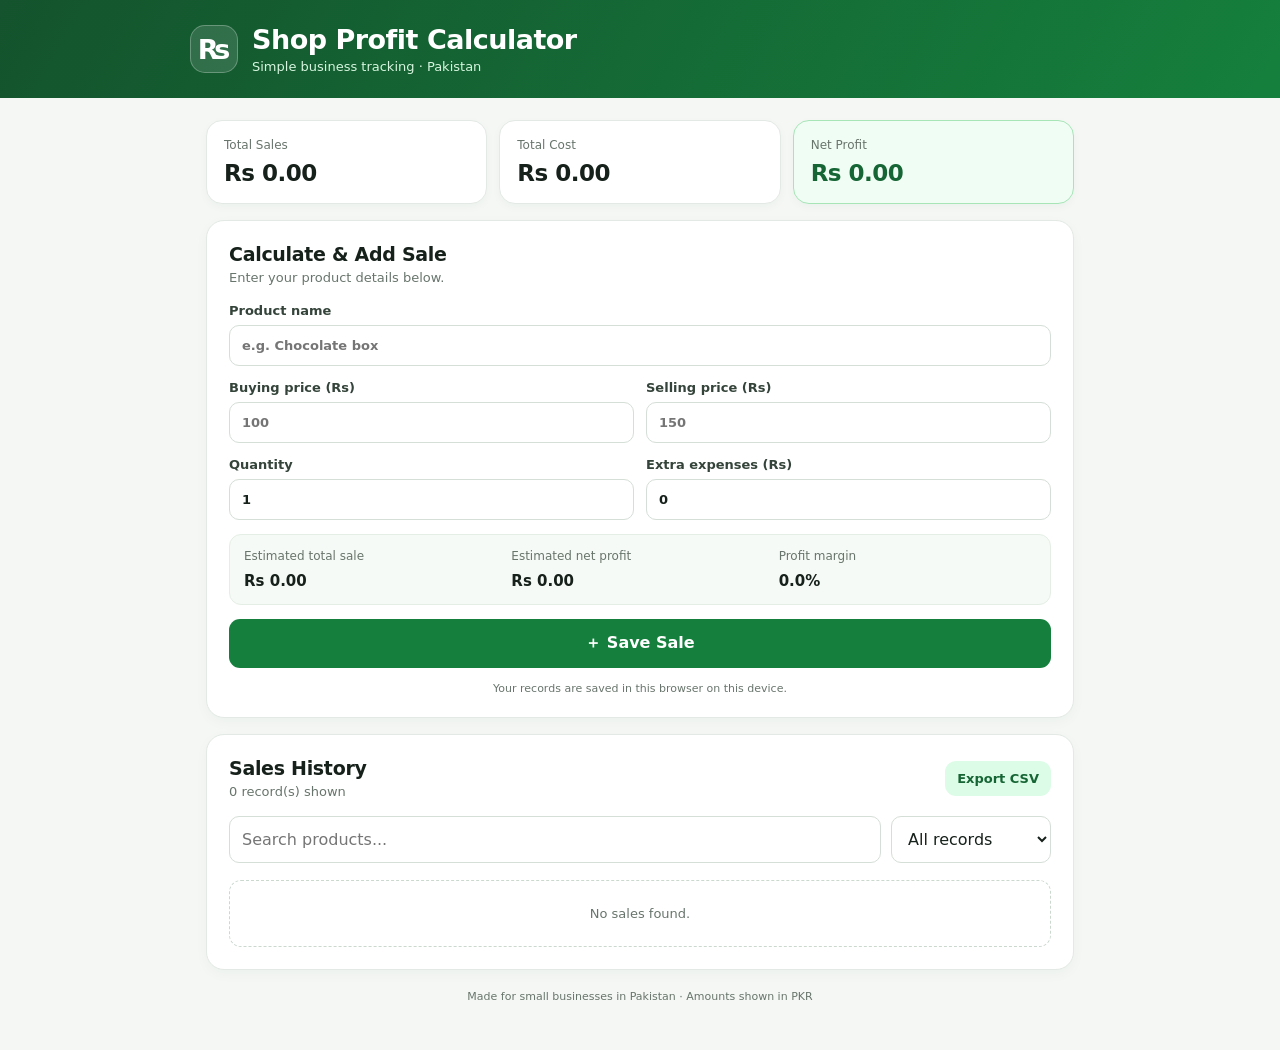
<file: index.html>
<!doctype html>
<html lang="en">
<head>
  <meta charset="utf-8">
  <meta name="viewport" content="width=device-width, initial-scale=1">
  <meta name="theme-color" content="#15803d">
  <title>Shop Profit Calculator PK</title>
  <link rel="manifest" href="manifest.json">
  <link rel="stylesheet" href="style.css">
</head>
<body>
  <header class="topbar">
    <div class="brand-mark">₨</div>
    <div><h1>Shop Profit Calculator</h1><p>Simple business tracking · Pakistan</p></div>
  </header>

  <main class="container">
    <section class="summary-grid" aria-label="Summary">
      <article class="summary-card"><span>Total Sales</span><strong id="totalSales">Rs 0</strong></article>
      <article class="summary-card"><span>Total Cost</span><strong id="totalCost">Rs 0</strong></article>
      <article class="summary-card profit-card"><span>Net Profit</span><strong id="netProfit">Rs 0</strong></article>
    </section>

    <section class="panel">
      <div class="section-heading"><div><h2>Calculate & Add Sale</h2><p>Enter your product details below.</p></div></div>
      <form id="saleForm">
        <label>Product name<input id="productName" type="text" placeholder="e.g. Chocolate box" required maxlength="80"></label>
        <div class="two-col">
          <label>Buying price (Rs)<input id="buyPrice" type="number" min="0" step="0.01" placeholder="100" required></label>
          <label>Selling price (Rs)<input id="sellPrice" type="number" min="0" step="0.01" placeholder="150" required></label>
        </div>
        <div class="two-col">
          <label>Quantity<input id="quantity" type="number" min="1" step="1" value="1" required></label>
          <label>Extra expenses (Rs)<input id="expenses" type="number" min="0" step="0.01" value="0" required></label>
        </div>
        <div class="live-result">
          <div><span>Estimated total sale</span><strong id="previewSales">Rs 0</strong></div>
          <div><span>Estimated net profit</span><strong id="previewProfit">Rs 0</strong></div>
          <div><span>Profit margin</span><strong id="previewMargin">0%</strong></div>
        </div>
        <button class="primary-btn" type="submit">＋ Save Sale</button>
        <p class="small-note">Your records are saved in this browser on this device.</p>
      </form>
    </section>

    <section class="panel">
      <div class="history-heading">
        <div><h2>Sales History</h2><p id="recordCount">No sales recorded yet</p></div>
        <button id="exportBtn" class="secondary-btn" type="button">Export CSV</button>
      </div>
      <div class="filter-row">
        <input id="searchInput" type="search" placeholder="Search products..." aria-label="Search products">
        <select id="periodFilter" aria-label="Filter by period">
          <option value="all">All records</option><option value="today">Today</option><option value="week">Last 7 days</option><option value="month">This month</option>
        </select>
      </div>
      <div id="salesList" class="sales-list"><div class="empty-state">Your saved sales will appear here.</div></div>
    </section>

    <footer>Made for small businesses in Pakistan · Amounts shown in PKR</footer>
  </main>
  <script src="app.js"></script>
</body>
</html>
</file>
<file: style.css>
:root{--green:#15803d;--green-dark:#166534;--green-light:#dcfce7;--ink:#17211b;--muted:#68756c;--line:#e3e9e4;--bg:#f4f7f4;--white:#fff;--red:#b42318}
*{box-sizing:border-box}
body{margin:0;background:var(--bg);color:var(--ink);font-family:Inter,ui-sans-serif,system-ui,-apple-system,BlinkMacSystemFont,"Segoe UI",sans-serif}
.topbar{background:linear-gradient(120deg,#14532d,#15803d);color:#fff;padding:24px max(20px,calc((100% - 900px)/2));display:flex;align-items:center;gap:14px}
.brand-mark{width:48px;height:48px;display:grid;place-items:center;border-radius:15px;background:#ffffff20;font-size:27px;font-weight:800;border:1px solid #ffffff45}
h1{font-size:clamp(20px,4vw,27px);margin:0 0 4px;letter-spacing:-.5px}.topbar p{margin:0;color:#d7f6df;font-size:13px}
.container{max-width:900px;margin:22px auto;padding:0 16px}
.summary-grid{display:grid;grid-template-columns:repeat(3,minmax(0,1fr));gap:12px;margin-bottom:16px}
.summary-card{background:#fff;border:1px solid var(--line);border-radius:16px;padding:17px;box-shadow:0 3px 10px #15351d08}
.summary-card span,.live-result span{display:block;color:var(--muted);font-size:12px;margin-bottom:8px}.summary-card strong{font-size:clamp(16px,3vw,23px);letter-spacing:-.5px;overflow-wrap:anywhere}.profit-card{border-color:#a7e5b7;background:#f0fdf4}.profit-card strong{color:var(--green-dark)}
.panel{background:#fff;border:1px solid var(--line);border-radius:18px;padding:22px;margin-bottom:16px;box-shadow:0 4px 14px #15351d08}
h2{font-size:19px;letter-spacing:-.3px;margin:0 0 5px}.section-heading p,.history-heading p{font-size:13px;color:var(--muted);margin:0 0 18px}
form{display:grid;gap:14px}label{display:grid;gap:7px;font-size:13px;font-weight:650;color:#34443a}
input,select{font:inherit;color:var(--ink);background:#fff;border:1px solid #d5ded7;border-radius:10px;padding:12px;width:100%;min-width:0;outline:none}
input:focus,select:focus{border-color:var(--green);box-shadow:0 0 0 3px #15803d18}
.two-col{display:grid;grid-template-columns:1fr 1fr;gap:12px}
.live-result{display:grid;grid-template-columns:repeat(3,1fr);gap:10px;background:#f6faf6;border:1px solid #e4eee5;border-radius:12px;padding:14px}
.live-result strong{font-size:15px}.primary-btn,.secondary-btn,.delete-btn{border:0;border-radius:11px;font:inherit;font-weight:750;cursor:pointer}
.primary-btn{background:var(--green);color:white;padding:14px}.primary-btn:hover{background:var(--green-dark)}
.secondary-btn{background:var(--green-light);color:var(--green-dark);padding:10px 12px;font-size:13px}
.small-note{margin:0;color:var(--muted);font-size:11px;text-align:center}
.history-heading{display:flex;align-items:center;justify-content:space-between;gap:12px}.history-heading p{margin-bottom:0}
.filter-row{display:grid;grid-template-columns:1fr 160px;gap:10px;margin:17px 0}
.sales-list{display:grid;gap:10px}
.sale-item{border:1px solid var(--line);border-radius:13px;padding:14px;display:flex;align-items:flex-start;justify-content:space-between;gap:12px}
.sale-main{min-width:0}.sale-main h3{font-size:15px;margin:0 0 5px;overflow-wrap:anywhere}.sale-meta{color:var(--muted);font-size:12px;line-height:1.6}
.sale-numbers{text-align:right;flex-shrink:0}.sale-numbers strong{display:block;color:var(--green-dark);font-size:15px}.sale-numbers span{font-size:11px;color:var(--muted)}
.sale-actions{display:flex;justify-content:flex-end;margin-top:8px}.delete-btn{background:#fff0ef;color:var(--red);padding:6px 9px;font-size:11px}
.empty-state{border:1px dashed #cbd8ce;border-radius:12px;padding:25px;text-align:center;color:var(--muted);font-size:13px}
footer{text-align:center;color:var(--muted);font-size:11px;padding:4px 0 25px}
@media(max-width:560px){.topbar{padding:20px 16px}.container{margin-top:14px;padding:0 12px}.summary-grid{gap:7px}.summary-card{padding:12px 10px;border-radius:13px}.summary-card span{font-size:10px}.summary-card strong{font-size:15px}.panel{padding:17px 14px;border-radius:15px}.two-col{gap:9px}.live-result{padding:11px 8px;gap:6px}.live-result span{font-size:10px}.live-result strong{font-size:12px}.filter-row{grid-template-columns:1fr}.sale-item{padding:12px}.history-heading{align-items:flex-start}}
</file>
